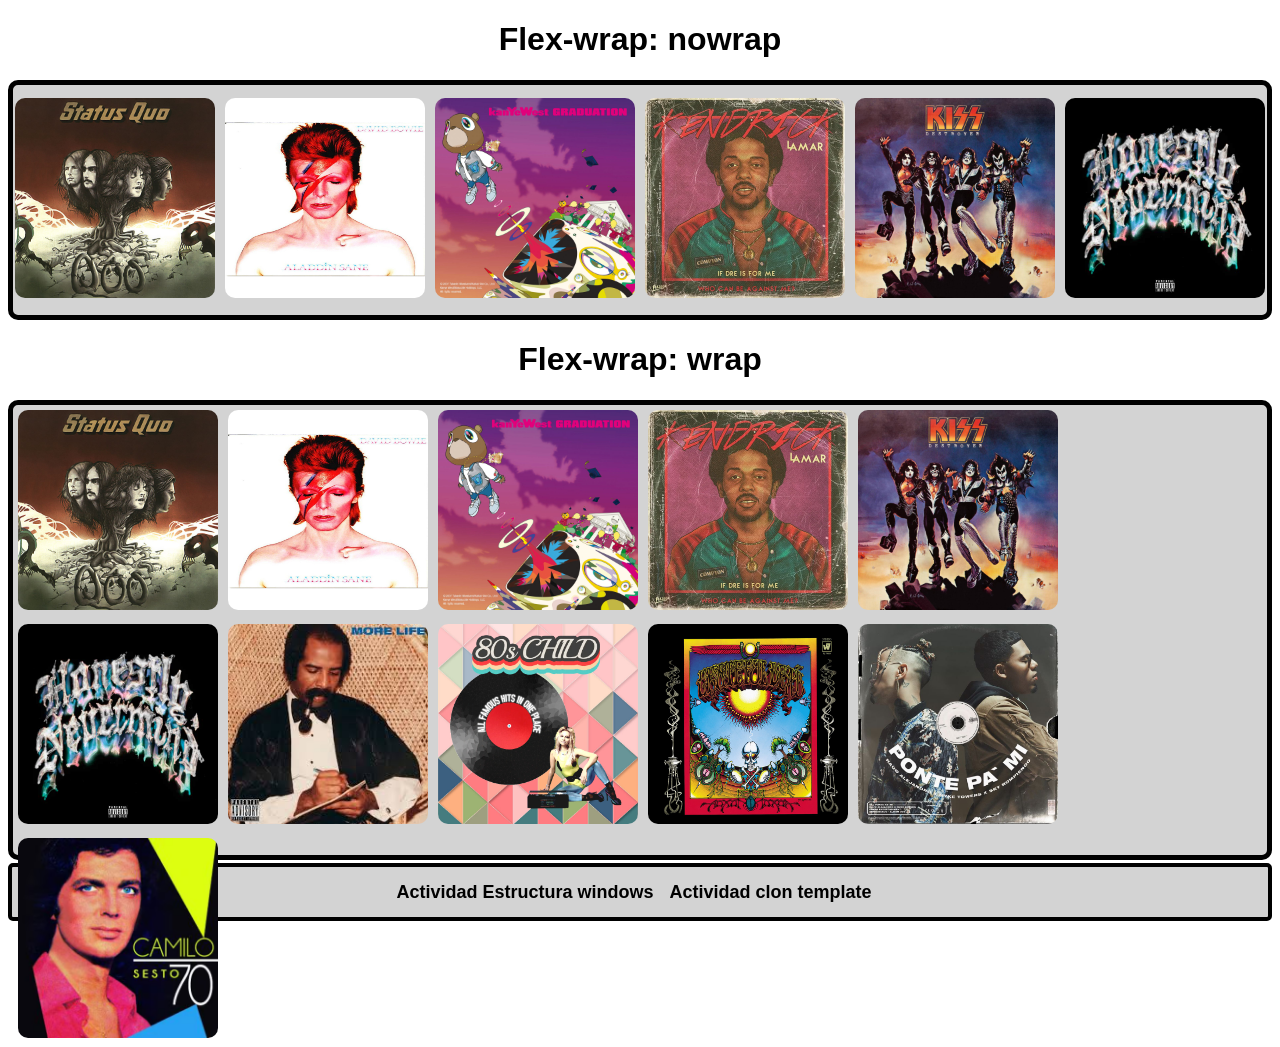
<file: index.html>
<!DOCTYPE html>
<html lang="en">
<head>
    <meta charset="UTF-8">
    <meta name="viewport" content="width=device-width, initial-scale=1.0">
    <title>Document</title>
    <link rel="stylesheet" href="index.css">

</head>
<body>
    <h1 id="Titulo1">Flex-wrap: nowrap</h1>
    <div id="Contenedor">
        <div id="1">
            <img src="320ec5ce54499b1eec736d12f38db447.jpg" alt="Logo">
        </div>
        <div id="2">
            <img src="768x999-37d78ocio-mejores-portadas-discos-historia-aladdin-sane-1973-11626827-1-esl-es-aladdin-sane-1973-jpg.jpg" alt="Logo">
        </div>
        <div id="3">
            <img src="1900x1900-000000-80-0-0.jpg" alt="Logo">
        </div>
        <div id="4">
            <img src="kendrick-lamar-fulaleo.webp" alt="Logo">
        </div>
        <div id="5">
            <img src="Rock_Covers-ilustracion-oldskull-12.jpg" alt="Logo">
        </div>
        <div  id="6">
            <img src="drake_honestly_nevermind-portada.jpg" alt="Logo">
        </div>
    </div>

    <h1 id="Titulo2">Flex-wrap: wrap</h1>
    <div id="Contenedor2">
        <div id="1">
            <img src="320ec5ce54499b1eec736d12f38db447.jpg" alt="Logo">
        </div>
        <div id="2">
            <img src="768x999-37d78ocio-mejores-portadas-discos-historia-aladdin-sane-1973-11626827-1-esl-es-aladdin-sane-1973-jpg.jpg"
                alt="Logo">
        </div>
        <div id="3">
            <img src="1900x1900-000000-80-0-0.jpg" alt="Logo">
        </div>
        <div id="4">
            <img src="kendrick-lamar-fulaleo.webp" alt="Logo">
        </div>
        <div id="5">
            <img src="Rock_Covers-ilustracion-oldskull-12.jpg" alt="Logo">
        </div>
        <div id="6">
            <img src="drake_honestly_nevermind-portada.jpg" alt="Logo">
        </div>
        <div id="7">
            <img src="images.jpg" alt="Logo">
        </div>
        <div id="8">
            <img src="album-cover,-vinyl-record,-80s,-music,-label,-design-template-a1c35aebcf722130fbf6a012c6b5c591_screen.jpg" alt="Logo">
        </div>
        <div id="9">
            <img src="20170701au4.jpg" alt="Logo">
        </div>
        <div id="10">
            <img src="ab033bb751913ead2a0cf5d70600029c.jpg" alt="Logo">
        </div>
        <div id="11">
            <img src="RLWMBRCNAKVZ7RSKIQY6DWUF4I.avif" alt="Logo">
        </div>
    </div>
    <footer>
        <a href="Punto2.html">Actividad Estructura windows</a>
        <a href="Punto3.html">Actividad clon template</a>
    </footer>
</body>
</html>
</file>
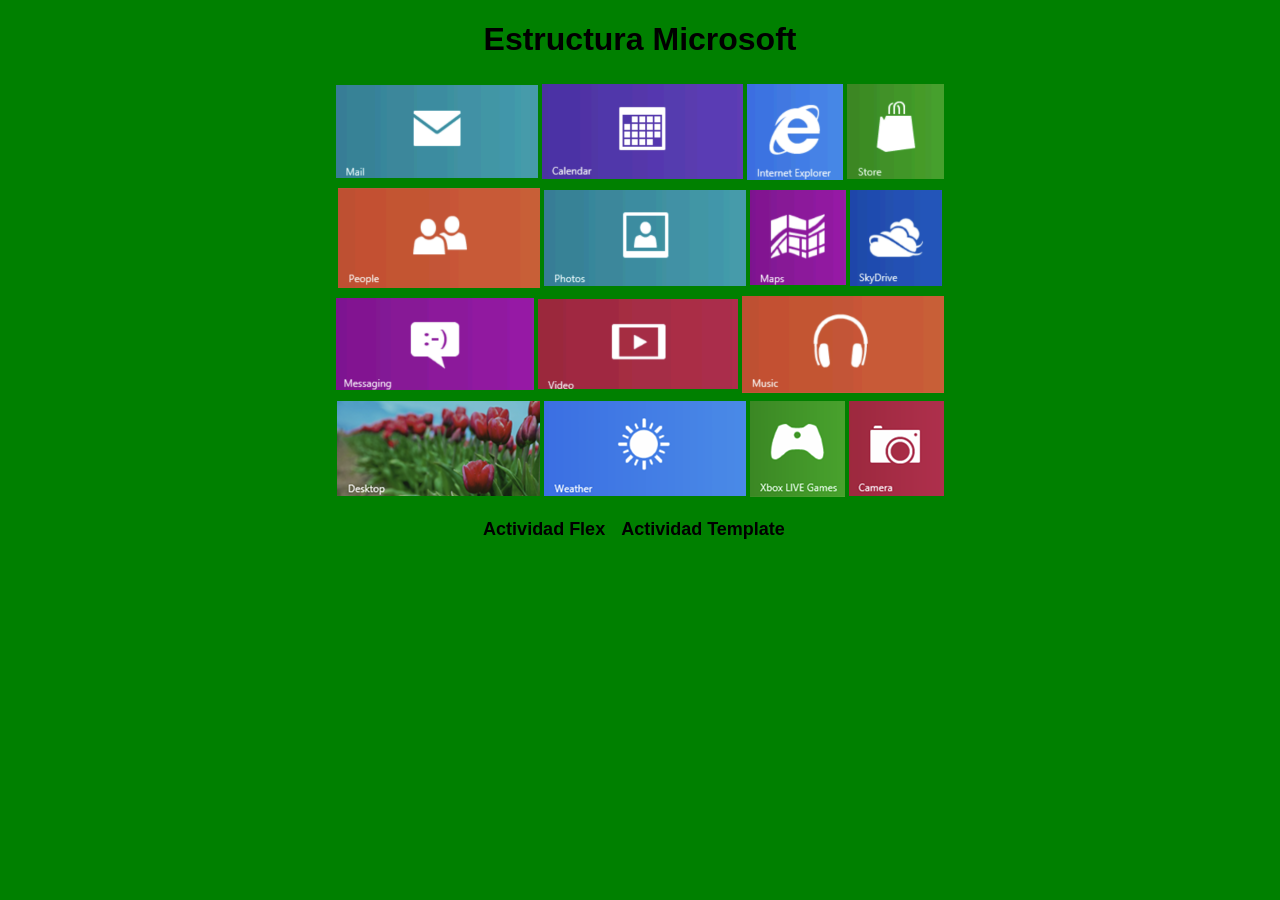
<file: Punto2.html>
<!DOCTYPE html>
<html lang="en">
<head>
    <meta charset="UTF-8">
    <meta name="viewport" content="width=device-width, initial-scale=1.0">
    <title>Document</title>
    <link rel="stylesheet" href="punto2.css">
</head>
<body>
    <h1>Estructura Microsoft</h1>
    
    <main>
        <div id="Contenedorprincipal">
            <div id="Fila1">
                <div id="Div1"> 
                    <img src="Captura de pantalla 2025-10-22 161227.png" alt="Logo">
                </div>
                <div id="Div2">
                    <img src="Icono2.png" alt="Logo">
                </div>
                <div id="Div3">
                    <img src="Icono3.png" alt="Logo">
                </div>
                <div id="Div4">
                    <img src="Icono4.png" alt="Logo">
                </div>
            </div>

            <div id="Fila2">
                <div id="Div5">
                    <img src="Icono5.png" alt="Logo">
                </div>
                <div id="Div6">
                    <img src="Icono6.png" alt="Logo">
                </div>
                <div id="Div7">
                    <img src="Icono7.png" alt="Logo">
                </div>
                <div id="Div8">
                    <img src="Icono8.png" alt="Logo">
                </div>
            </div>

            <div id="Fila3">
                <div id="Div9">
                    <img src="Icono9.png" alt="Logo">
                </div>
                <div id="Div10">
                    <img src="Icono10.png" alt="Logo">
                </div>
                <div id="Div11">
                    <img src="Icono11.png" alt="Logo">
                </div>
            </div>

            <div id="Fila4">
                <div id="Div12">
                    <img src="Icono12.png" alt="Logo">
                </div>
                <div id="Div13">
                    <img src="Icono13.png" alt="Logo">
                </div>
                    <div id="Div14">
                        <img src="Icono14.png" alt="Logo">
                    </div>
                    <div id="Div15">
                        <img src="Icono15.png" alt="Logo">
                    </div>
            </div>
            
        </div>
    </main>
    <footer>
        <a href="index.html">Actividad Flex</a>
        <a href="Punto3.html">Actividad Template</a>
    </footer>
</body>
</html>
</file>
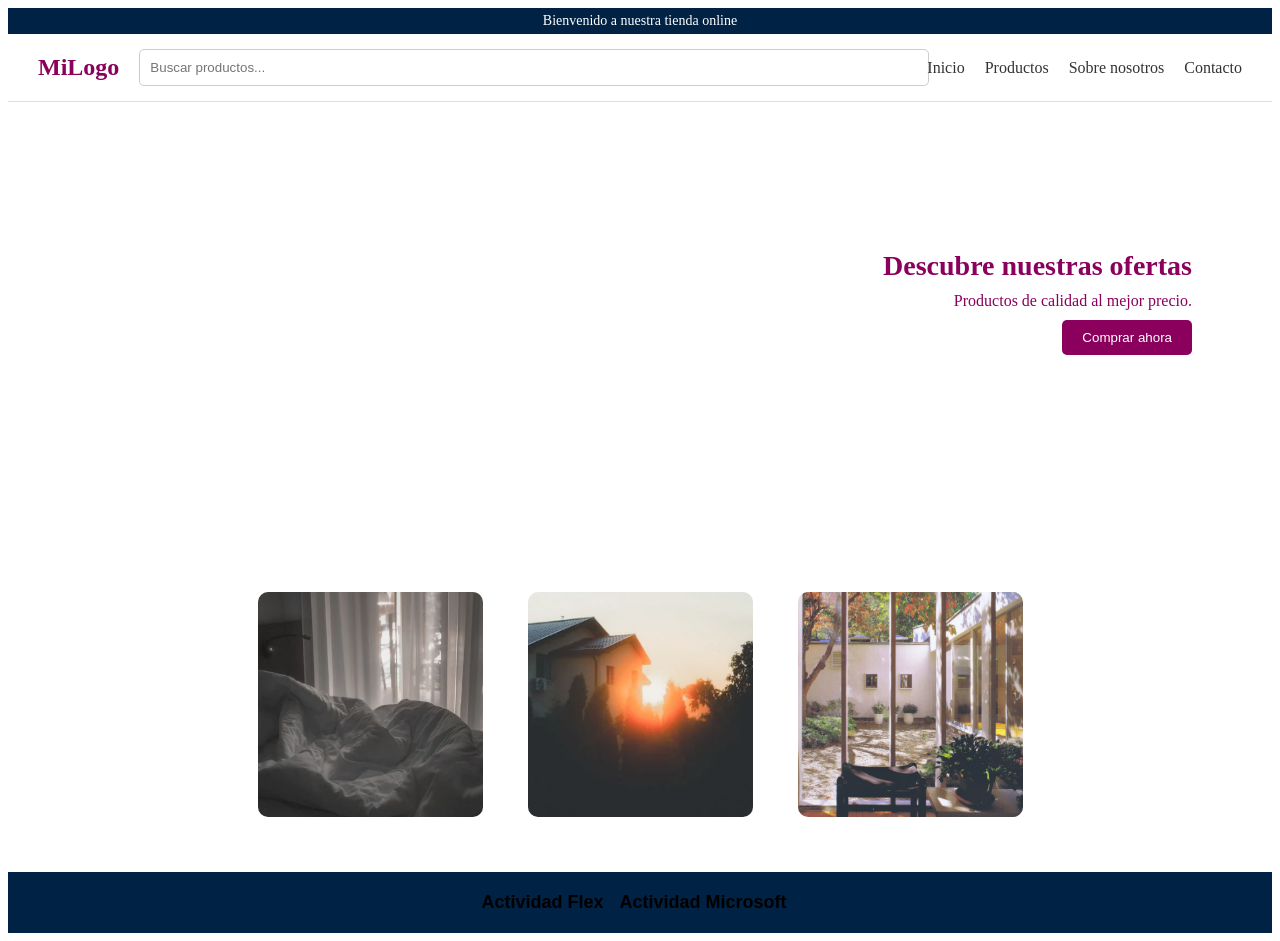
<file: Punto3.html>
<!DOCTYPE html>
<html lang="es">
<head>
  <meta charset="UTF-8">
  <meta name="viewport" content="width=device-width, initial-scale=1.0">
  <title>Mi Página</title>
  <link rel="stylesheet" href="Punto3.css">
</head>
<body>
  
  <div class="top-bar">
    Bienvenido a nuestra tienda online
  </div>
  <header>
    <div class="logo">MiLogo</div>
    
    <div class="search-bar">
      <input type="text" placeholder="Buscar productos...">
    </div>
    
    <nav>
      <a href="#">Inicio</a>
      <a href="#">Productos</a>
      <a href="#">Sobre nosotros</a>
      <a href="#">Contacto</a>
    </nav>
  </header>
  <section class="banner">
    <div class="banner-text">
      <h1>Descubre nuestras ofertas</h1>
      <p>Productos de calidad al mejor precio.</p>
      <button>Comprar ahora</button>
    </div>
  </section>
  <div id="Contenedor1">
    <div>
        <img src="imagen1.png" alt="Logo">
    </div>
    <div>
        <img src="Imagen4.png" alt="Logo" id="Imagen2">
    </div>
    <div>
        <img src="Imagen3.png" alt="Logo">
    </div>
  </div>
<footer>
    <a href="index.html">Actividad Flex</a>
    <a href="Punto2.html">Actividad Microsoft</a>
</footer>
</body>
</file>
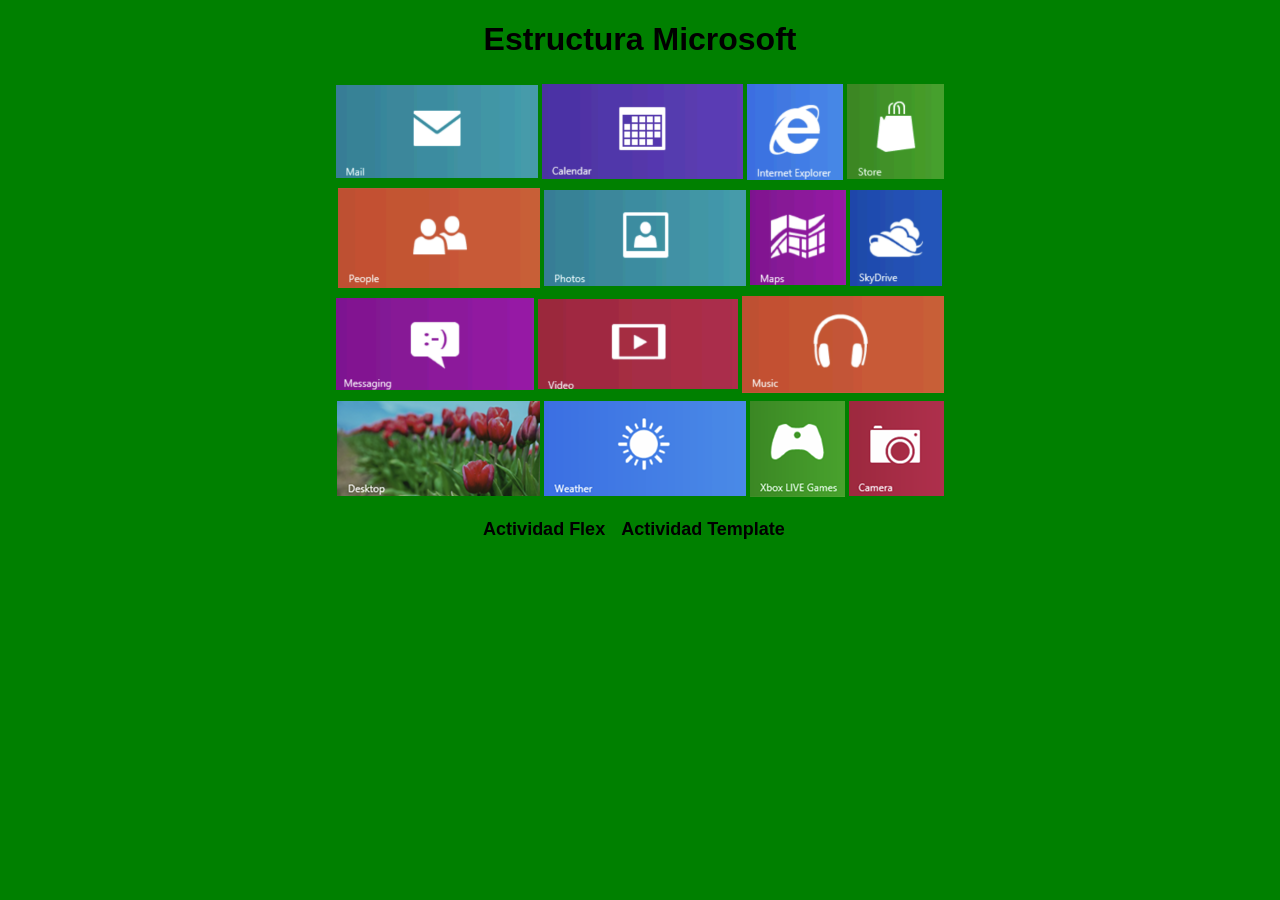
<file: AC3 FLEX/Punto2.html>
<!DOCTYPE html>
<html lang="en">
<head>
    <meta charset="UTF-8">
    <meta name="viewport" content="width=device-width, initial-scale=1.0">
    <title>Document</title>
    <link rel="stylesheet" href="punto2.css">
</head>
<body>
    <h1>Estructura Microsoft</h1>
    
    <main>
        <div id="Contenedorprincipal">
            <div id="Fila1">
                <div id="Div1"> 
                    <img src="Captura de pantalla 2025-10-22 161227.png" alt="Logo">
                </div>
                <div id="Div2">
                    <img src="Icono2.png" alt="Logo">
                </div>
                <div id="Div3">
                    <img src="Icono3.png" alt="Logo">
                </div>
                <div id="Div4">
                    <img src="Icono4.png" alt="Logo">
                </div>
            </div>

            <div id="Fila2">
                <div id="Div5">
                    <img src="Icono5.png" alt="Logo">
                </div>
                <div id="Div6">
                    <img src="Icono6.png" alt="Logo">
                </div>
                <div id="Div7">
                    <img src="Icono7.png" alt="Logo">
                </div>
                <div id="Div8">
                    <img src="Icono8.png" alt="Logo">
                </div>
            </div>

            <div id="Fila3">
                <div id="Div9">
                    <img src="Icono9.png" alt="Logo">
                </div>
                <div id="Div10">
                    <img src="Icono10.png" alt="Logo">
                </div>
                <div id="Div11">
                    <img src="Icono11.png" alt="Logo">
                </div>
            </div>

            <div id="Fila4">
                <div id="Div12">
                    <img src="Icono12.png" alt="Logo">
                </div>
                <div id="Div13">
                    <img src="Icono13.png" alt="Logo">
                </div>
                    <div id="Div14">
                        <img src="Icono14.png" alt="Logo">
                    </div>
                    <div id="Div15">
                        <img src="Icono15.png" alt="Logo">
                    </div>
            </div>
            
        </div>
    </main>
    <footer>
        <a href="Iindex.html">Actividad Flex</a>
        <a href="Punto3.html">Actividad Template</a>
    </footer>
</body>
</html>
</file>
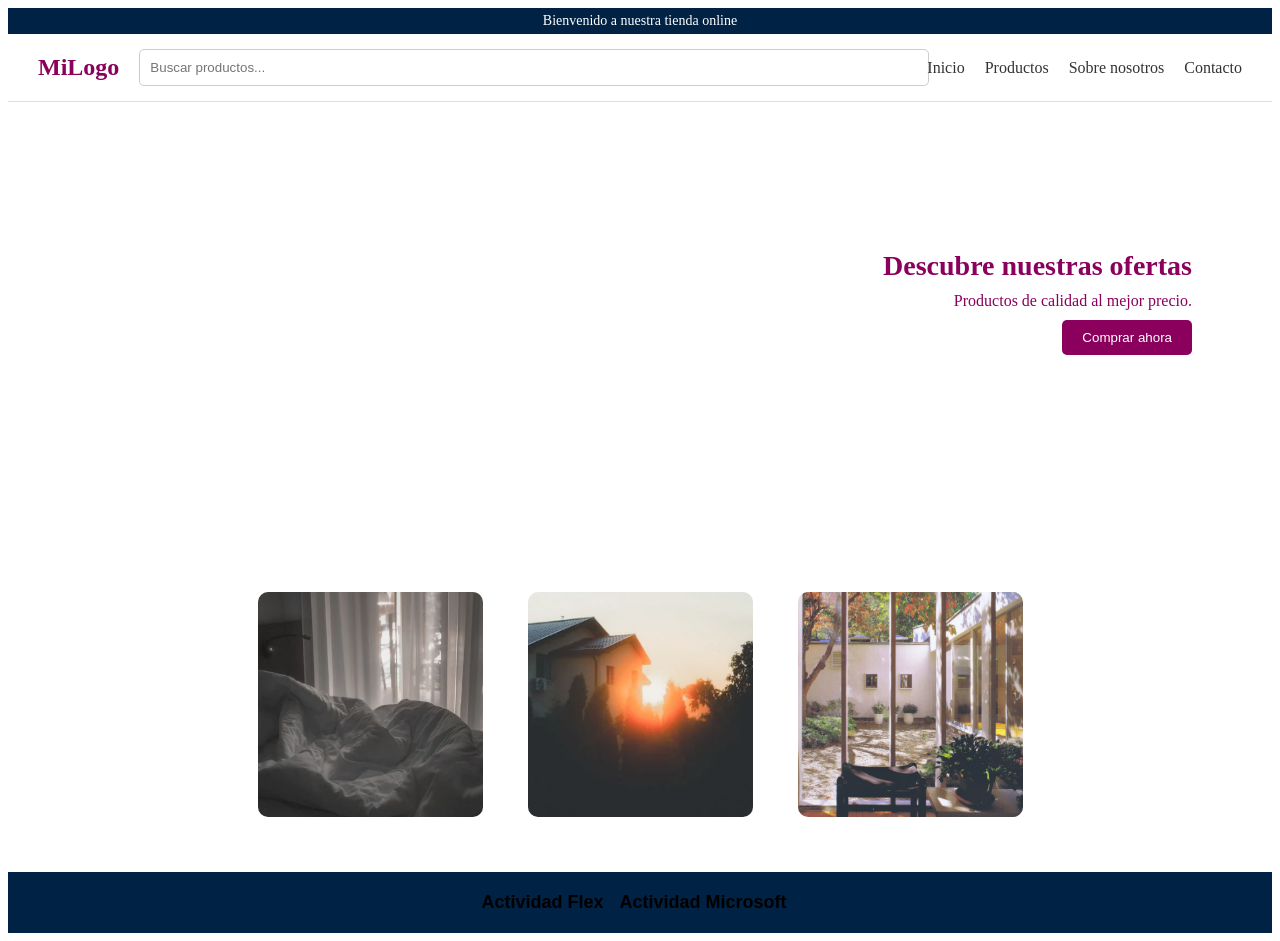
<file: AC3 FLEX/Punto3.html>
<!DOCTYPE html>
<html lang="es">
<head>
  <meta charset="UTF-8">
  <meta name="viewport" content="width=device-width, initial-scale=1.0">
  <title>Mi Página</title>
  <link rel="stylesheet" href="Punto3.css">
</head>
<body>
  
  <div class="top-bar">
    Bienvenido a nuestra tienda online
  </div>
  <header>
    <div class="logo">MiLogo</div>
    
    <div class="search-bar">
      <input type="text" placeholder="Buscar productos...">
    </div>
    
    <nav>
      <a href="#">Inicio</a>
      <a href="#">Productos</a>
      <a href="#">Sobre nosotros</a>
      <a href="#">Contacto</a>
    </nav>
  </header>
  <section class="banner">
    <div class="banner-text">
      <h1>Descubre nuestras ofertas</h1>
      <p>Productos de calidad al mejor precio.</p>
      <button>Comprar ahora</button>
    </div>
  </section>
  <div id="Contenedor1">
    <div>
        <img src="imagen1.png" alt="Logo">
    </div>
    <div>
        <img src="Imagen4.png" alt="Logo" id="Imagen2">
    </div>
    <div>
        <img src="Imagen3.png" alt="Logo">
    </div>
  </div>
<footer>
    <a href="Iindex.html">Actividad Flex</a>
    <a href="Punto2.html">Actividad Microsoft</a>
</footer>
</body>
</file>
<file: index.css>
#Contenedor {
    display: flex;
    flex-direction: row;
    justify-content: center;
    flex-wrap : nowrap;
    align-items: center;
    background-color: lightgray;
    height: 230px;
    width: auto;
    border-radius: 10px;
    border: 5px solid black;
   
}

#Contenedor div img{
    width: 200px;
    height: 200px;
    padding: 5px;
    border-radius: 15px;
    transition: transform 0.3s ease;
    
}

#Contenedor div img:hover {
    transform: scale(1.1);
}

#Titulo1 {
    text-align: center;
    font-family: 'Trebuchet MS', 'Lucida Sans Unicode', 'Lucida Grande', 'Lucida Sans', Arial, sans-serif;
    transition: transform 0.3s ease;
}

#Titulo1:hover {
    transform: scale(1.1);
}

#Titulo2 {
    text-align: center;
    font-family: 'Trebuchet MS', 'Lucida Sans Unicode', 'Lucida Grande', 'Lucida Sans', Arial, sans-serif;
    transition: transform 0.3s ease;
}

#Titulo2:hover {
    transform: scale(1.1);
}

#Contenedor2 {
    display: flex;
    flex-direction: row;
    justify-content: flex-start;
    flex-wrap: wrap;
    align-items: center;
    background-color: lightgray;
    width:auto;
    height: 450px;
    border: 5px solid black;
    border-radius: 10px;

}

#Contenedor2 div img {
    width: 200px;
    height: 200px;
    padding: 5px;
    border-radius: 15px;
    transition: transform 0.3s ease;

}

#Contenedor2 div img:hover {
    transform: scale(1.1);
}

footer {
    text-align: center;
    margin-top: 3px;
    background-color: lightgrey;
    width: auto;
    height: 50px;
    line-height: 50px;
    border: 4px solid black;
    border-radius: 5px;
}

footer a {
    display: inline-block;  
    text-decoration: none;
    color: black;
    font-weight: bold;
    font-family: 'Trebuchet MS', 'Lucida Sans Unicode', 'Lucida Grande', 'Lucida Sans', Arial, sans-serif;
    font-size: large;
    transition: transform 0.3s ease;
    margin-right: 12px;
}

footer a:hover {
    color: grey;
    transform: scale(1.1);
}
</file>
<file: punto2.css>
Body{
    background-color:green;
}

h1{
    text-align: center;
    font-family: 'Trebuchet MS', 'Lucida Sans Unicode', 'Lucida Grande', 'Lucida Sans', Arial, sans-serif;
}

#Contenedorprincipal{
    display: flex;
    flex-direction: column;
    height: 100%;  
    width: 100%;

}

#Fila1,#Fila2, #Fila3, #Fila4 {
    display: flex;
    flex-direction: row;
    flex-wrap: nowrap;
    justify-content: center;
}

#Contenedorprincipal Div{
    margin: 1px;
    padding: 1px;
    display: flex;
    justify-content: center;
    align-items: center;
    transition: transform 0.3s ease;
}

Div :hover {
    transform: scale(1.1);
}

footer {
    text-align: center;
    margin-top: 3px;
    width: auto;
    height: 50px;
    line-height: 50px;
    border-radius: 5px;
}

footer a {
    display: inline-block;
    text-decoration: none;
    color: black;
    font-weight: bold;
    font-family: 'Trebuchet MS', 'Lucida Sans Unicode', 'Lucida Grande', 'Lucida Sans', Arial, sans-serif;
    font-size: large;
    transition: transform 0.3s ease;
    margin-right: 12px;
}

footer a:hover {
    color: grey;
    transform: scale(1.1);
}
</file>
<file: Punto3.css>
.top-bar {
  background-color: #002244;
  color: white;
  text-align: center;
  padding: 5px 0;
  font-size: 14px;
}


header {
  display: flex;
  align-items: center;
  justify-content: space-between;
  padding: 15px 30px;
  background-color: #fff;
  border-bottom: 1px solid #ddd;
}

header .logo {
  font-size: 24px;
  font-weight: bold;
  color: #8a005c;
}

.search-bar {
  flex: 1;
  margin: 0 20px;
}

.search-bar input {
  width: 100%;
  padding: 10px;
  border: 1px solid #ccc;
  border-radius: 5px;
}

nav {
  display: flex;
  gap: 20px;
}

nav a {
  text-decoration: none;
  color: #333;
  font-weight: 500;
}


.banner {
  background-image: url('https://images.unsplash.com/photo-1586023492125-27b2c045efd7?auto=format&fit=crop&w=1200&q=80');
  background-size: cover;
  background-position: center;
  height: 400px;
  display: flex;
  align-items: center;
  justify-content: flex-end;
  color: #fff;
  padding: 0 60px;
  position: relative;
}

.banner-text {
  background-color: rgba(255, 255, 255, 0.8);
  color: #8a005c;
  padding: 20px;
  border-radius: 8px;
  text-align: right;
  max-width: 400px;
}

.banner-text h1 {
  margin: 0;
  font-size: 28px;
}

.banner-text p {
  font-size: 16px;
  margin: 10px 0;
}

.banner-text button {
  background-color: #8a005c;
  color: white;
  border: none;
  padding: 10px 20px;
  border-radius: 5px;
  cursor: pointer;
}

#Contenedor1 {
  display: flex;
  flex-direction: row;
  justify-content: center;
  align-items: center;
  gap: 20px;
  padding: 40px;
}

#Contenedor1 div {
  width: 150px;
  height: 150px;
  padding: 50px;
  display: flex;
  justify-content: center;
}

#Contenedor1 div img {
  width: 150%;
  height: 150%;
  border-radius: 10px;
  opacity: 0.9;
  transition: transform 1s;
}

img:hover {
  transform: scale(1.10);
}

footer {
    background-color: #002244;
    color: white;
    text-align: center;
    padding: 20px 0;
    display: block;
    width: 100%;
    margin-top: 40px;
}

footer a {
    display: inline-block;
    text-decoration: none;
    color: black;
    font-weight: bold;
    font-family: 'Trebuchet MS', 'Lucida Sans Unicode', 'Lucida Grande', 'Lucida Sans', Arial, sans-serif;
    font-size: large;
    transition: transform 0.3s ease;
    margin-right: 12px;
}

footer a:hover {
    color: grey;
    transform: scale(1.1);
}
</file>
<file: AC3 FLEX/punto2.css>
Body{
    background-color:green;
}

h1{
    text-align: center;
    font-family: 'Trebuchet MS', 'Lucida Sans Unicode', 'Lucida Grande', 'Lucida Sans', Arial, sans-serif;
}

#Contenedorprincipal{
    display: flex;
    flex-direction: column;
    height: 100%;  
    width: 100%;

}

#Fila1,#Fila2, #Fila3, #Fila4 {
    display: flex;
    flex-direction: row;
    flex-wrap: nowrap;
    justify-content: center;
}

#Contenedorprincipal Div{
    margin: 1px;
    padding: 1px;
    display: flex;
    justify-content: center;
    align-items: center;
    transition: transform 0.3s ease;
}

Div :hover {
    transform: scale(1.1);
}

footer {
    text-align: center;
    margin-top: 3px;
    width: auto;
    height: 50px;
    line-height: 50px;
    border-radius: 5px;
}

footer a {
    display: inline-block;
    text-decoration: none;
    color: black;
    font-weight: bold;
    font-family: 'Trebuchet MS', 'Lucida Sans Unicode', 'Lucida Grande', 'Lucida Sans', Arial, sans-serif;
    font-size: large;
    transition: transform 0.3s ease;
    margin-right: 12px;
}

footer a:hover {
    color: grey;
    transform: scale(1.1);
}
</file>
<file: AC3 FLEX/Punto3.css>
.top-bar {
  background-color: #002244;
  color: white;
  text-align: center;
  padding: 5px 0;
  font-size: 14px;
}


header {
  display: flex;
  align-items: center;
  justify-content: space-between;
  padding: 15px 30px;
  background-color: #fff;
  border-bottom: 1px solid #ddd;
}

header .logo {
  font-size: 24px;
  font-weight: bold;
  color: #8a005c;
}

.search-bar {
  flex: 1;
  margin: 0 20px;
}

.search-bar input {
  width: 100%;
  padding: 10px;
  border: 1px solid #ccc;
  border-radius: 5px;
}

nav {
  display: flex;
  gap: 20px;
}

nav a {
  text-decoration: none;
  color: #333;
  font-weight: 500;
}


.banner {
  background-image: url('https://images.unsplash.com/photo-1586023492125-27b2c045efd7?auto=format&fit=crop&w=1200&q=80');
  background-size: cover;
  background-position: center;
  height: 400px;
  display: flex;
  align-items: center;
  justify-content: flex-end;
  color: #fff;
  padding: 0 60px;
  position: relative;
}

.banner-text {
  background-color: rgba(255, 255, 255, 0.8);
  color: #8a005c;
  padding: 20px;
  border-radius: 8px;
  text-align: right;
  max-width: 400px;
}

.banner-text h1 {
  margin: 0;
  font-size: 28px;
}

.banner-text p {
  font-size: 16px;
  margin: 10px 0;
}

.banner-text button {
  background-color: #8a005c;
  color: white;
  border: none;
  padding: 10px 20px;
  border-radius: 5px;
  cursor: pointer;
}

#Contenedor1 {
  display: flex;
  flex-direction: row;
  justify-content: center;
  align-items: center;
  gap: 20px;
  padding: 40px;
}

#Contenedor1 div {
  width: 150px;
  height: 150px;
  padding: 50px;
  display: flex;
  justify-content: center;
}

#Contenedor1 div img {
  width: 150%;
  height: 150%;
  border-radius: 10px;
  opacity: 0.9;
  transition: transform 1s;
}

img:hover {
  transform: scale(1.10);
}

footer {
    background-color: #002244;
    color: white;
    text-align: center;
    padding: 20px 0;
    display: block;
    width: 100%;
    margin-top: 40px;
}

footer a {
    display: inline-block;
    text-decoration: none;
    color: black;
    font-weight: bold;
    font-family: 'Trebuchet MS', 'Lucida Sans Unicode', 'Lucida Grande', 'Lucida Sans', Arial, sans-serif;
    font-size: large;
    transition: transform 0.3s ease;
    margin-right: 12px;
}

footer a:hover {
    color: grey;
    transform: scale(1.1);
}
</file>
